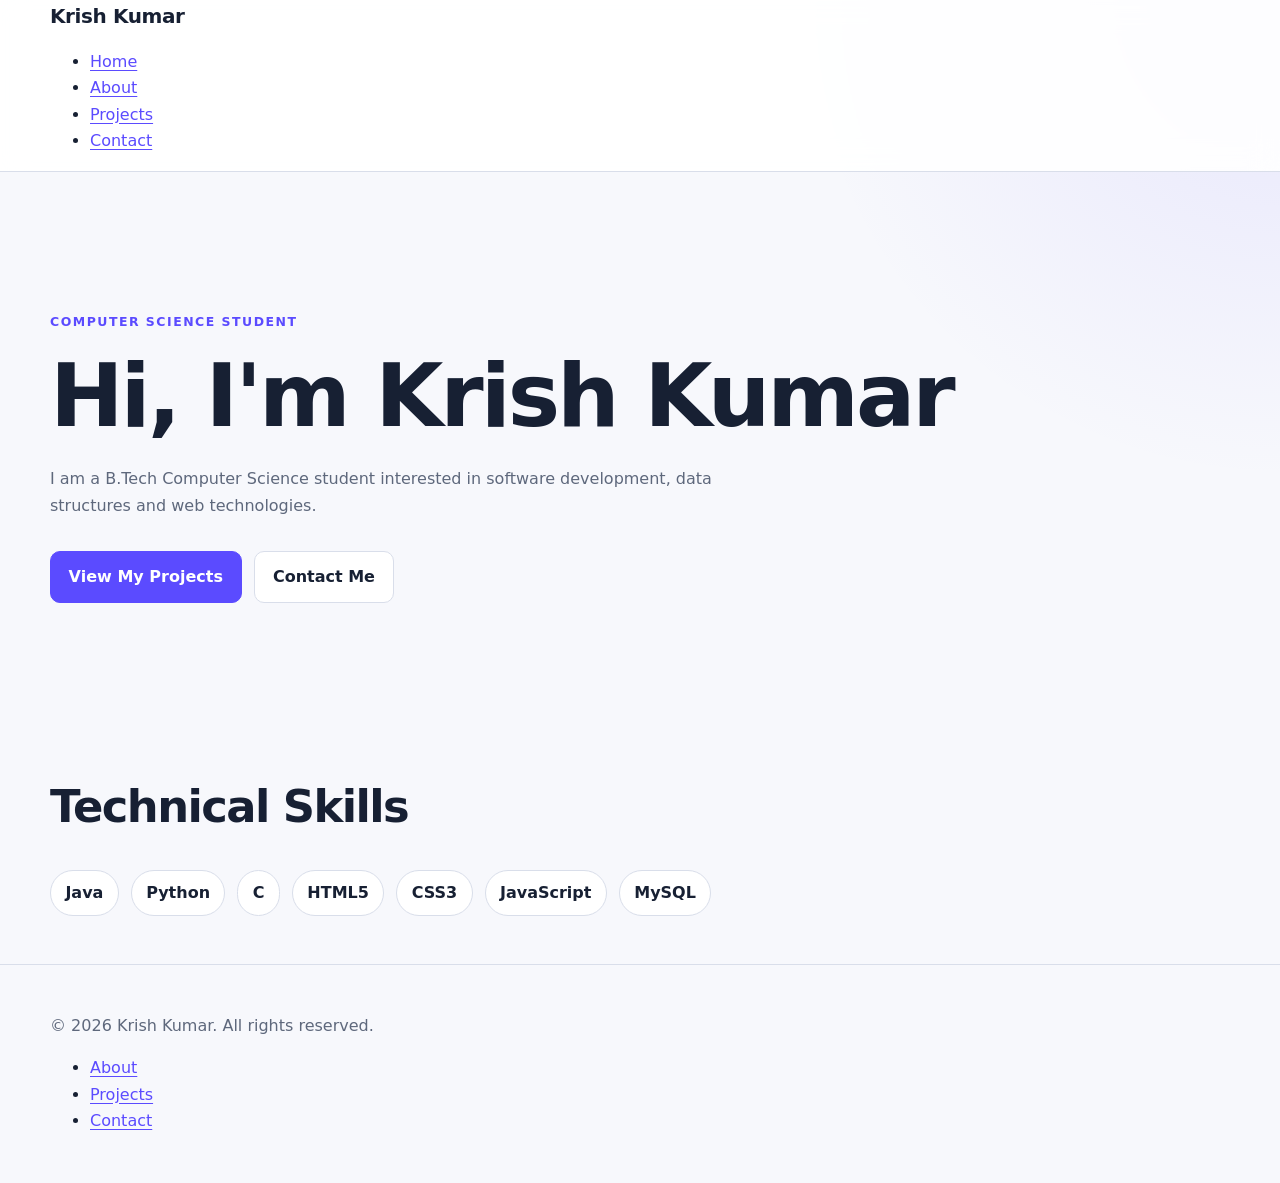
<file: index.html>
<!DOCTYPE html>
<html lang="en">
<head>
    <meta charset="UTF-8">

    <meta name="viewport"
          content="width=device-width, initial-scale=1.0">

    <meta name="description"
          content="Krish Kumar's personal portfolio showcasing skills, projects, education and contact information.">

    <meta name="keywords"
          content="Krish Kumar, portfolio, Java, Python, Web Development, Data Science">

    <meta name="author" content="Krish Kumar">

    <meta name="robots" content="index, follow">

    <meta property="og:title" content="Krish Kumar | Portfolio">
    <meta property="og:description"
          content="Personal portfolio of Krish Kumar, a Computer Science student and developer.">
    <meta property="og:type" content="website">

    <title>Krish Kumar | Portfolio</title>

    <link rel="stylesheet" href="css/style.css">
</head>

<body>

<a class="skip-link" href="#main-content">
    Skip to main content
</a>

<header class="site-header">
    <div class="container">

        <a href="index.html" class="logo" aria-label="Krish Kumar Home">
            Krish Kumar
        </a>

        <nav aria-label="Primary navigation">
            <ul>
                <li><a href="index.html" aria-current="page">Home</a></li>
                <li><a href="about.html">About</a></li>
                <li><a href="projects.html">Projects</a></li>
                <li><a href="contact.html">Contact</a></li>
            </ul>
        </nav>

    </div>
</header>

<main id="main-content">

    <section class="hero" aria-labelledby="hero-title">
        <div class="container">

            <p class="eyebrow">Computer Science Student</p>

            <h1 id="hero-title">
                Hi, I'm Krish Kumar
            </h1>

            <p>
                I am a B.Tech Computer Science student interested in
                software development, data structures and web technologies.
            </p>

            <div class="hero-actions">
                <a href="projects.html" class="button">
                    View My Projects
                </a>

                <a href="contact.html" class="button secondary">
                    Contact Me
                </a>
            </div>

        </div>
    </section>

    <section aria-labelledby="skills-title">
        <div class="container">

            <h2 id="skills-title">Technical Skills</h2>

            <ul class="skills-list">
                <li>Java</li>
                <li>Python</li>
                <li>C</li>
                <li>HTML5</li>
                <li>CSS3</li>
                <li>JavaScript</li>
                <li>MySQL</li>
            </ul>

        </div>
    </section>

</main>

<footer class="site-footer">
    <div class="container">

        <p>
            &copy; 2026 Krish Kumar. All rights reserved.
        </p>

        <nav aria-label="Footer navigation">
            <ul>
                <li><a href="about.html">About</a></li>
                <li><a href="projects.html">Projects</a></li>
                <li><a href="contact.html">Contact</a></li>
            </ul>
        </nav>

    </div>
</footer>

</body>
</html>
</file>
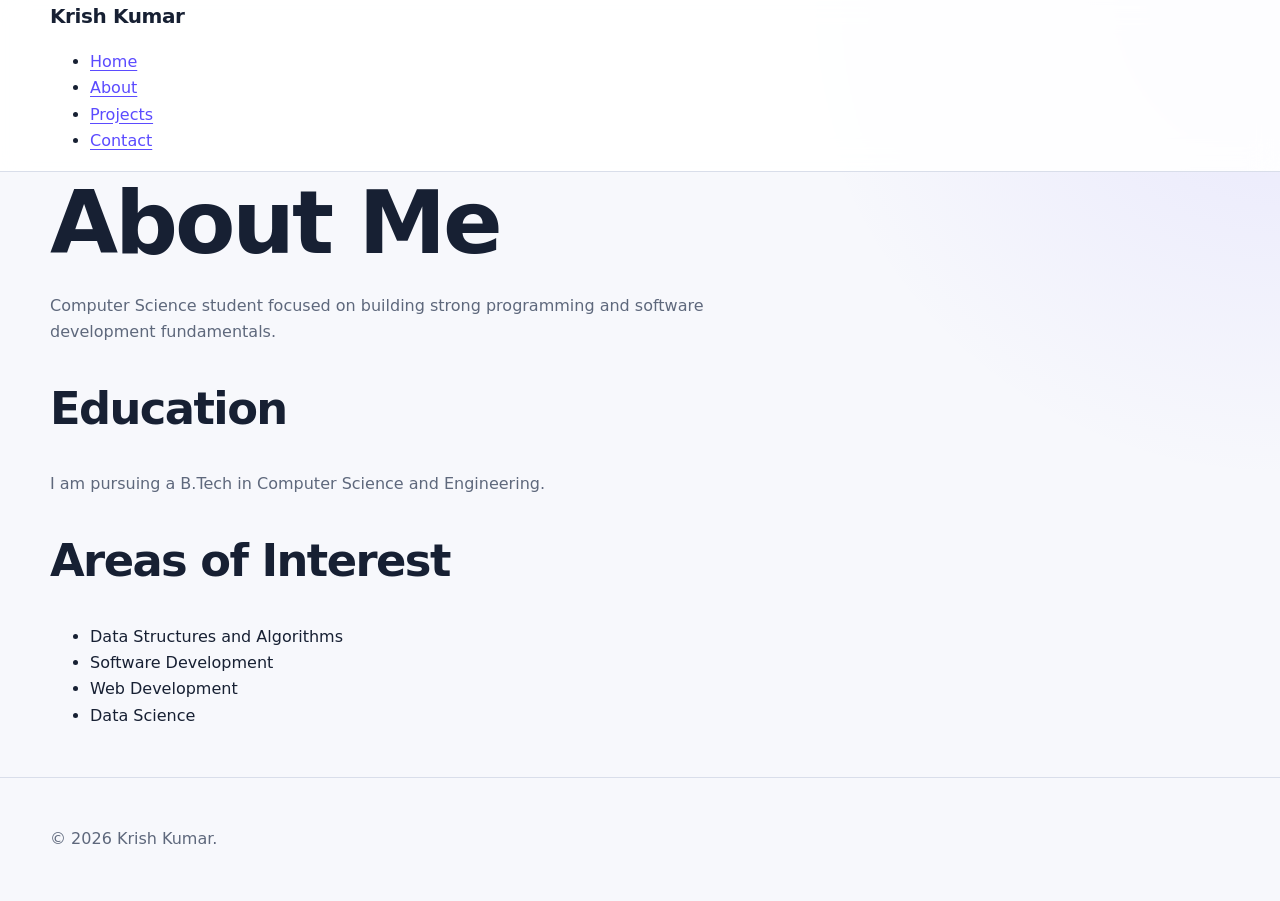
<file: about.html>
<!DOCTYPE html>
<html lang="en">
<head>
    <meta charset="UTF-8">

    <meta name="viewport"
          content="width=device-width, initial-scale=1.0">

    <meta name="description"
          content="Learn more about Krish Kumar, his education, technical skills and career interests.">

    <meta name="author" content="Krish Kumar">

    <meta name="robots" content="index, follow">

    <title>About | Krish Kumar</title>

    <link rel="stylesheet" href="css/style.css">
</head>

<body>

<a class="skip-link" href="#main-content">
    Skip to main content
</a>

<header class="site-header">
    <div class="container">

        <a href="index.html" class="logo"
           aria-label="Krish Kumar Home">
            Krish Kumar
        </a>

        <nav aria-label="Primary navigation">
            <ul>
                <li><a href="index.html">Home</a></li>
                <li><a href="about.html" aria-current="page">About</a></li>
                <li><a href="projects.html">Projects</a></li>
                <li><a href="contact.html">Contact</a></li>
            </ul>
        </nav>

    </div>
</header>

<main id="main-content">

    <article class="container">

        <header>
            <h1>About Me</h1>
            <p>
                Computer Science student focused on building strong
                programming and software development fundamentals.
            </p>
        </header>

        <section aria-labelledby="education-title">
            <h2 id="education-title">Education</h2>

            <p>
                I am pursuing a B.Tech in Computer Science and Engineering.
            </p>
        </section>

        <section aria-labelledby="interests-title">
            <h2 id="interests-title">Areas of Interest</h2>

            <ul>
                <li>Data Structures and Algorithms</li>
                <li>Software Development</li>
                <li>Web Development</li>
                <li>Data Science</li>
            </ul>
        </section>

    </article>

</main>

<footer class="site-footer">
    <div class="container">
        <p>&copy; 2026 Krish Kumar.</p>
    </div>
</footer>

</body>
</html>
</file>
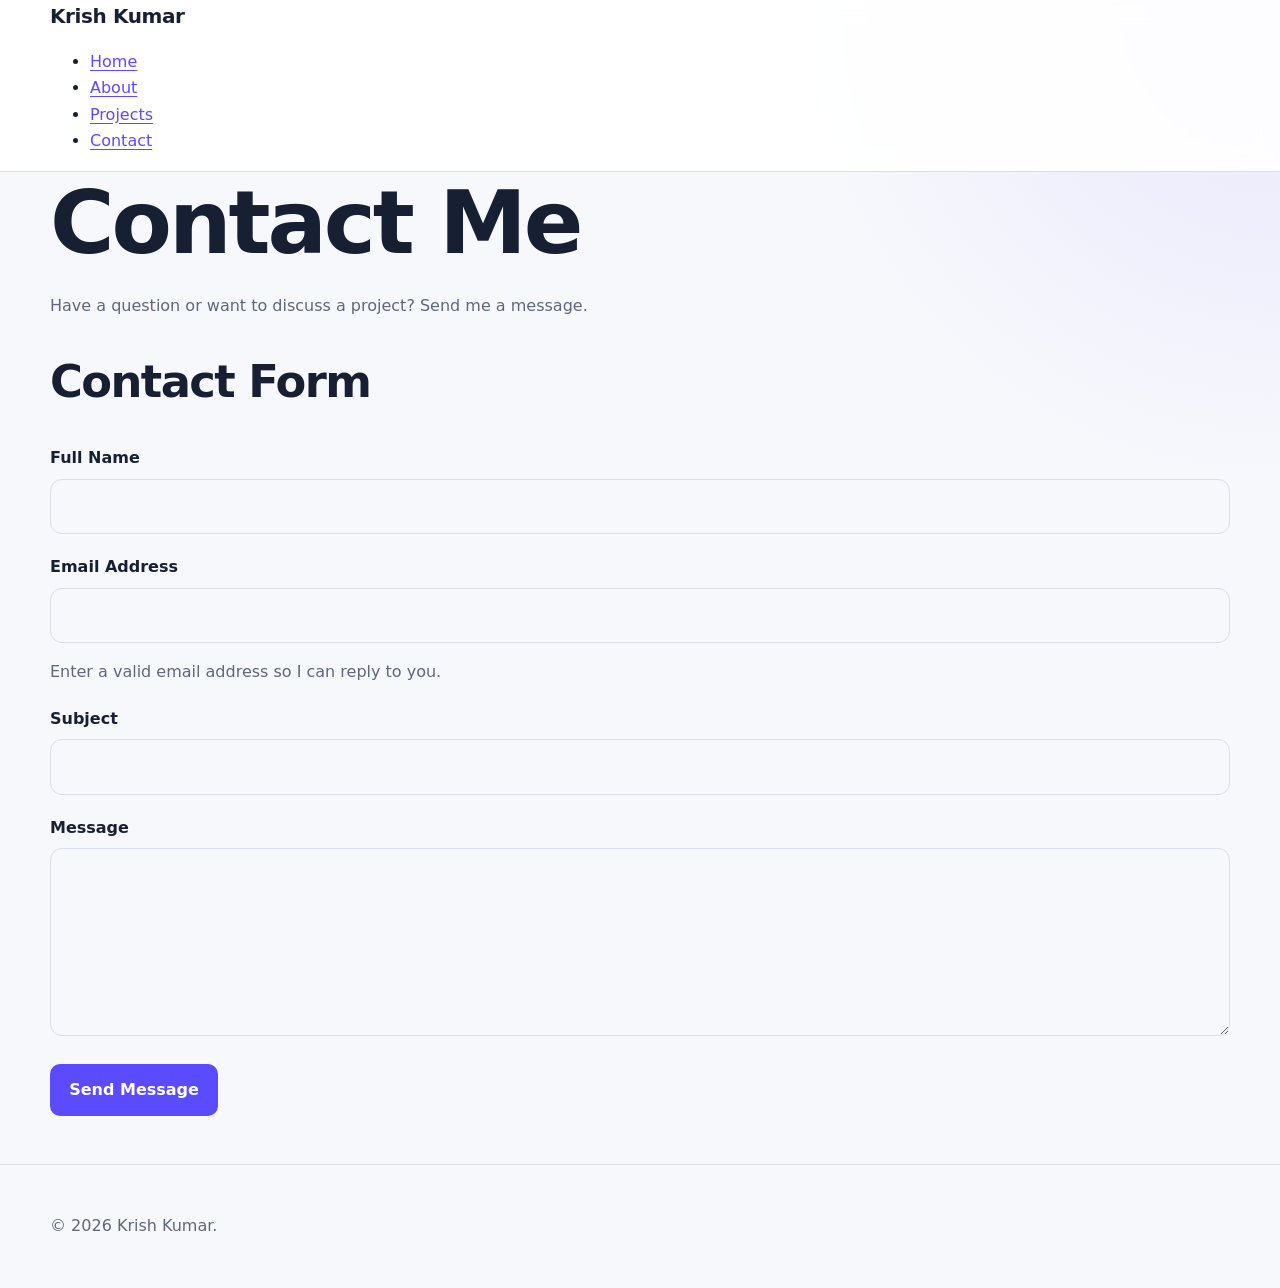
<file: contact.html>
<!DOCTYPE html>
<html lang="en">
<head>
    <meta charset="UTF-8">

    <meta name="viewport"
          content="width=device-width, initial-scale=1.0">

    <meta name="description"
          content="Contact Krish Kumar through the accessible portfolio contact form.">

    <meta name="author" content="Krish Kumar">

    <meta name="robots" content="index, follow">

    <title>Contact | Krish Kumar</title>

    <link rel="stylesheet" href="css/style.css">
</head>

<body>

<a class="skip-link" href="#main-content">
    Skip to main content
</a>

<header class="site-header">
    <div class="container">

        <a href="index.html"
           class="logo"
           aria-label="Krish Kumar Home">
            Krish Kumar
        </a>

        <nav aria-label="Primary navigation">
            <ul>
                <li><a href="index.html">Home</a></li>
                <li><a href="about.html">About</a></li>
                <li><a href="projects.html">Projects</a></li>
                <li><a href="contact.html" aria-current="page">Contact</a></li>
            </ul>
        </nav>

    </div>
</header>

<main id="main-content">

    <div class="container">

        <header>
            <h1>Contact Me</h1>

            <p>
                Have a question or want to discuss a project?
                Send me a message.
            </p>
        </header>

        <form action="#" method="post" aria-labelledby="contact-form-title">

            <h2 id="contact-form-title">Contact Form</h2>

            <div class="form-group">
                <label for="name">Full Name</label>

                <input
                    type="text"
                    id="name"
                    name="name"
                    autocomplete="name"
                    required
                    aria-required="true"
                >
            </div>

            <div class="form-group">
                <label for="email">Email Address</label>

                <input
                    type="email"
                    id="email"
                    name="email"
                    autocomplete="email"
                    required
                    aria-required="true"
                    aria-describedby="email-help"
                >

                <p id="email-help">
                    Enter a valid email address so I can reply to you.
                </p>
            </div>

            <div class="form-group">
                <label for="subject">Subject</label>

                <input
                    type="text"
                    id="subject"
                    name="subject"
                    required
                    aria-required="true"
                >
            </div>

            <div class="form-group">
                <label for="message">Message</label>

                <textarea
                    id="message"
                    name="message"
                    rows="6"
                    required
                    aria-required="true"
                ></textarea>
            </div>

            <button type="submit">
                Send Message
            </button>

        </form>

    </div>

</main>

<footer class="site-footer">
    <div class="container">
        <p>&copy; 2026 Krish Kumar.</p>
    </div>
</footer>

</body>
</html>
</file>
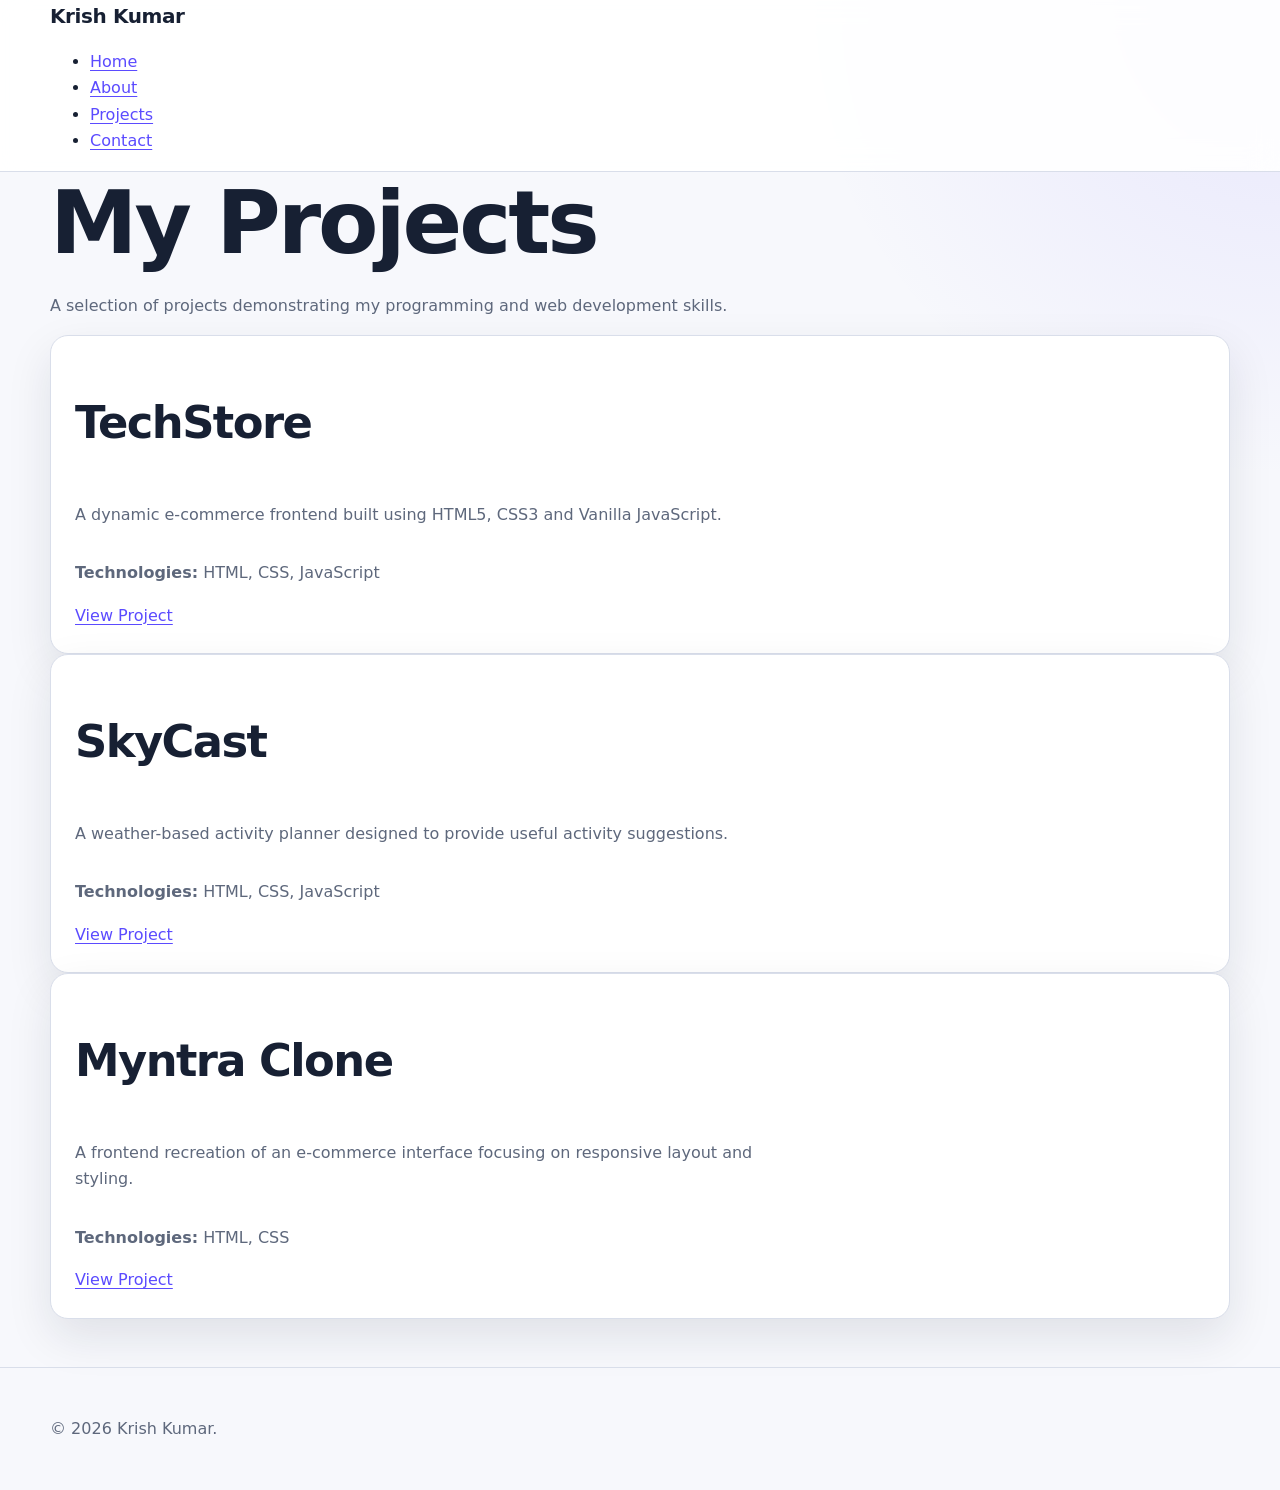
<file: projects.html>
<!DOCTYPE html>
<html lang="en">
<head>
    <meta charset="UTF-8">

    <meta name="viewport"
          content="width=device-width, initial-scale=1.0">

    <meta name="description"
          content="Explore projects developed by Krish Kumar using Java, HTML, CSS and JavaScript.">

    <meta name="author" content="Krish Kumar">

    <meta name="robots" content="index, follow">

    <title>Projects | Krish Kumar</title>

    <link rel="stylesheet" href="css/style.css">
</head>

<body>

<a class="skip-link" href="#main-content">
    Skip to main content
</a>

<header class="site-header">
    <div class="container">

        <a href="index.html" class="logo"
           aria-label="Krish Kumar Home">
            Krish Kumar
        </a>

        <nav aria-label="Primary navigation">
            <ul>
                <li><a href="index.html">Home</a></li>
                <li><a href="about.html">About</a></li>
                <li><a href="projects.html" aria-current="page">Projects</a></li>
                <li><a href="contact.html">Contact</a></li>
            </ul>
        </nav>

    </div>
</header>

<main id="main-content">

    <div class="container">

        <header>
            <h1>My Projects</h1>
            <p>
                A selection of projects demonstrating my programming
                and web development skills.
            </p>
        </header>

        <section class="projects" aria-label="Project list">

            <article class="project-card">
                <h2>TechStore</h2>

                <p>
                    A dynamic e-commerce frontend built using
                    HTML5, CSS3 and Vanilla JavaScript.
                </p>

                <p>
                    <strong>Technologies:</strong>
                    HTML, CSS, JavaScript
                </p>

                <a href="#"
                   aria-label="View TechStore project">
                    View Project
                </a>
            </article>

            <article class="project-card">
                <h2>SkyCast</h2>

                <p>
                    A weather-based activity planner designed to
                    provide useful activity suggestions.
                </p>

                <p>
                    <strong>Technologies:</strong>
                    HTML, CSS, JavaScript
                </p>

                <a href="#"
                   aria-label="View SkyCast project">
                    View Project
                </a>
            </article>

            <article class="project-card">
                <h2>Myntra Clone</h2>

                <p>
                    A frontend recreation of an e-commerce interface
                    focusing on responsive layout and styling.
                </p>

                <p>
                    <strong>Technologies:</strong>
                    HTML, CSS
                </p>

                <a href="#"
                   aria-label="View Myntra Clone project">
                    View Project
                </a>
            </article>

        </section>

    </div>

</main>

<footer class="site-footer">
    <div class="container">
        <p>&copy; 2026 Krish Kumar.</p>
    </div>
</footer>

</body>
</html>
</file>
<file: css/style.css>
:root {
    color-scheme: light;

    --bg: #f7f8fc;
    --surface: #ffffff;
    --surface-2: #eef1f7;
    --text: #172033;
    --muted: #5e687c;

    --primary: #5b4bff;
    --primary-hover: #4638d8;

    --border: #d9deea;

    --shadow:
        0 18px 45px rgba(23, 32, 51, 0.10);

    --radius: 18px;
    --radius-sm: 12px;

    --max-width: 1180px;

    --transition: 180ms ease;
}

html[data-theme="dark"] {

    color-scheme: dark;

    --bg: #0b1020;
    --surface: #121a2d;
    --surface-2: #1a243b;

    --text: #f4f7ff;
    --muted: #aeb8cc;

    --primary: #8b7cff;
    --primary-hover: #a39aff;

    --border: #2c3750;

    --shadow:
        0 18px 45px rgba(0, 0, 0, 0.35);
}

@media (prefers-color-scheme: dark) {

    html:not([data-theme="light"]) {

        color-scheme: dark;

        --bg: #0b1020;
        --surface: #121a2d;
        --surface-2: #1a243b;

        --text: #f4f7ff;
        --muted: #aeb8cc;

        --primary: #8b7cff;
        --primary-hover: #a39aff;

        --border: #2c3750;

        --shadow:
            0 18px 45px rgba(0, 0, 0, 0.35);
    }
}

* {
    box-sizing: border-box;
}

html {
    scroll-behavior: smooth;
}

body {

    margin: 0;

    min-width: 320px;

    font-family:
        Inter,
        ui-sans-serif,
        system-ui,
        -apple-system,
        BlinkMacSystemFont,
        "Segoe UI",
        sans-serif;

    line-height: 1.65;

    color: var(--text);

    background:
        radial-gradient(
            circle at top right,
            rgba(91, 75, 255, 0.10),
            transparent 30rem
        ),
        var(--bg);

    transition:
        background var(--transition),
        color var(--transition);
}

img {
    display: block;
    max-width: 100%;
    height: auto;
}

a {
    color: var(--primary);
    text-underline-offset: 3px;
}

a:hover {
    color: var(--primary-hover);
}

:focus-visible {
    outline: 3px solid var(--primary);
    outline-offset: 4px;
}

.container {
    width: min(
        calc(100% - 2rem),
        var(--max-width)
    );

    margin-inline: auto;
}

/* Skip Link */

.skip-link {

    position: fixed;

    top: 1rem;
    left: 1rem;

    z-index: 1000;

    padding: 0.7rem 1rem;

    color: #fff;

    background: #111827;

    border-radius: 8px;

    transform: translateY(-180%);

    transition: transform var(--transition);
}

.skip-link:focus {
    transform: translateY(0);
}

/* Header */

.site-header {

    position: sticky;

    top: 0;

    z-index: 100;

    border-bottom: 1px solid var(--border);

    background:
        color-mix(
            in srgb,
            var(--surface) 90%,
            transparent
        );

    backdrop-filter: blur(14px);
}

.header-inner {

    min-height: 72px;

    display: flex;

    align-items: center;

    justify-content: space-between;

    gap: 1rem;
}

.logo {

    color: var(--text);

    font-size: 1.25rem;

    font-weight: 800;

    text-decoration: none;

    letter-spacing: -0.02em;
}

.primary-nav ul,
.footer-nav ul {

    display: flex;

    flex-wrap: wrap;

    align-items: center;

    gap: 0.9rem;

    padding: 0;
    margin: 0;

    list-style: none;
}

.primary-nav a {

    color: var(--text);

    font-weight: 650;

    text-decoration: none;

    padding: 0.55rem 0.65rem;

    border-radius: 9px;
}

.primary-nav a:hover,
.primary-nav a[aria-current="page"] {

    background: var(--surface-2);
}

.header-actions {

    display: flex;

    align-items: center;

    gap: 0.5rem;
}

.theme-toggle {

    border: 1px solid var(--border);

    border-radius: 999px;

    padding: 0.55rem 0.8rem;

    color: var(--text);

    background: var(--surface);

    cursor: pointer;

    font: inherit;
}

/* Hero */

.hero {

    padding-block:
        clamp(4.5rem, 11vw, 9rem);
}

.hero-grid {

    display: grid;

    gap: 2.5rem;

    align-items: center;
}

.eyebrow {

    margin: 0 0 0.75rem;

    color: var(--primary);

    font-weight: 800;

    text-transform: uppercase;

    letter-spacing: 0.12em;

    font-size: 0.78rem;
}

h1,
h2,
h3 {

    line-height: 1.15;

    letter-spacing: -0.035em;
}

h1 {

    margin: 0 0 1.25rem;

    font-size:
        clamp(2.5rem, 8vw, 5.5rem);
}

h2 {

    font-size:
        clamp(1.75rem, 4vw, 2.8rem);
}

h3 {
    font-size: 1.3rem;
}

p {
    max-width: 70ch;
    color: var(--muted);
}

.hero-copy > p {

    font-size:
        clamp(1rem, 2vw, 1.2rem);
}

/* Flexbox */

.hero-actions {

    display: flex;

    flex-wrap: wrap;

    gap: 0.8rem;

    margin-top: 2rem;
}

.button {

    display: inline-flex;

    align-items: center;

    justify-content: center;

    min-height: 46px;

    padding: 0.75rem 1.1rem;

    border: 1px solid var(--primary);

    border-radius: 10px;

    color: #fff;

    background: var(--primary);

    font-weight: 750;

    text-decoration: none;

    transition:
        transform var(--transition),
        background var(--transition);
}

.button:hover {

    color: #fff;

    background: var(--primary-hover);

    transform: translateY(-2px);
}

.button.secondary {

    color: var(--text);

    background: var(--surface);

    border-color: var(--border);
}

/* CSS Grid */

.hero-panel {

    display: grid;

    grid-template-columns:
        repeat(2, 1fr);

    grid-template-rows:
        repeat(2, minmax(120px, 1fr));

    gap: 1rem;
}

.stat-card {

    padding: 1.25rem;

    border: 1px solid var(--border);

    border-radius: var(--radius);

    background: var(--surface);

    box-shadow: var(--shadow);
}

.stat-card.large {

    grid-row: span 2;

    display: grid;

    place-items: center;

    min-height: 280px;

    background:
        linear-gradient(
            145deg,
            var(--primary),
            #9d7cff
        );

    color: #fff;
}

.stat-card strong {

    display: block;

    font-size: 2rem;
}

/* Sections */

.section {

    padding-block:
        clamp(3.5rem, 8vw, 6rem);
}

.section-heading {
    margin-bottom: 2rem;
}

.section-heading p {
    margin-top: 0.5rem;
}

/* Projects - Grid */

.projects-grid {

    display: grid;

    grid-template-columns: 1fr;

    gap: 1.25rem;
}

.project-card {

    display: flex;

    flex-direction: column;

    min-height: 100%;

    padding: 1.5rem;

    border: 1px solid var(--border);

    border-radius: var(--radius);

    background: var(--surface);

    box-shadow: var(--shadow);

    transition:
        transform var(--transition),
        border-color var(--transition);
}

.project-card:hover {

    transform: translateY(-5px);

    border-color: var(--primary);
}

.project-link {

    margin-top: auto;

    padding-top: 1rem;

    font-weight: 750;
}

/* Skills - Flexbox */

.skills-list {

    display: flex;

    flex-wrap: wrap;

    gap: 0.75rem;

    padding: 0;

    list-style: none;
}

.skills-list li {

    padding:
        0.55rem 0.9rem;

    border:
        1px solid var(--border);

    border-radius: 999px;

    background: var(--surface);

    font-weight: 650;
}

/* Content Grid */

.content-grid {

    display: grid;

    gap: 2rem;
}

.info-card {

    padding: 1.5rem;

    border: 1px solid var(--border);

    border-radius: var(--radius);

    background: var(--surface);
}

/* Contact Grid */

.contact-layout {

    display: grid;

    gap: 2rem;
}

.contact-form {

    padding:
        clamp(1.25rem, 4vw, 2.25rem);

    border:
        1px solid var(--border);

    border-radius: var(--radius);

    background: var(--surface);

    box-shadow: var(--shadow);
}

.form-group {
    margin-bottom: 1.25rem;
}

label {

    display: block;

    margin-bottom: 0.45rem;

    font-weight: 750;
}

input,
textarea {

    width: 100%;

    padding: 0.85rem 1rem;

    border:
        1px solid var(--border);

    border-radius: var(--radius-sm);

    color: var(--text);

    background: var(--bg);

    font: inherit;
}

textarea {
    resize: vertical;
}

button[type="submit"] {

    border: 0;

    border-radius: 10px;

    padding: 0.8rem 1.2rem;

    color: #fff;

    background: var(--primary);

    font: inherit;

    font-weight: 750;

    cursor: pointer;
}

button[type="submit"]:hover {
    background: var(--primary-hover);
}

/* Footer */

.site-footer {

    margin-top: 3rem;

    padding-block: 2rem;

    border-top:
        1px solid var(--border);
}

.footer-inner {

    display: flex;

    flex-direction: column;

    gap: 1rem;

    justify-content: space-between;
}

.footer-inner p {
    margin: 0;
}

/* Tablet */

@media (min-width: 700px) {

    .container {

        width:
            min(
                calc(100% - 3rem),
                var(--max-width)
            );
    }

    .projects-grid {

        grid-template-columns:
            repeat(2, minmax(0, 1fr));
    }

    .content-grid {

        grid-template-columns:
            repeat(2, minmax(0, 1fr));
    }

    .contact-layout {

        grid-template-columns:
            minmax(0, 0.75fr)
            minmax(0, 1.25fr);

        align-items: start;
    }

    .footer-inner {

        flex-direction: row;

        align-items: center;
    }
}

/* Desktop */

@media (min-width: 1000px) {

    .container {

        width:
            min(
                calc(100% - 4rem),
                var(--max-width)
            );
    }

    .hero-grid {

        grid-template-columns:
            minmax(0, 1.15fr)
            minmax(360px, 0.85fr);
    }

    .projects-grid {

        grid-template-columns:
            repeat(3, minmax(0, 1fr));
    }
}

/* Mobile Navigation */

@media (max-width: 760px) {

    .header-inner {

        align-items: flex-start;

        flex-wrap: wrap;

        padding-block: 0.8rem;
    }

    .primary-nav {

        order: 3;

        width: 100%;
    }

    .primary-nav ul {

        overflow-x: auto;

        flex-wrap: nowrap;

        padding-bottom: 0.2rem;
    }
}

/* Reduced Motion */

@media (prefers-reduced-motion: reduce) {

    html {
        scroll-behavior: auto;
    }

    *,
    *::before,
    *::after {

        transition-duration:
            0.01ms !important;

        animation-duration:
            0.01ms !important;
    }
}
</file>
